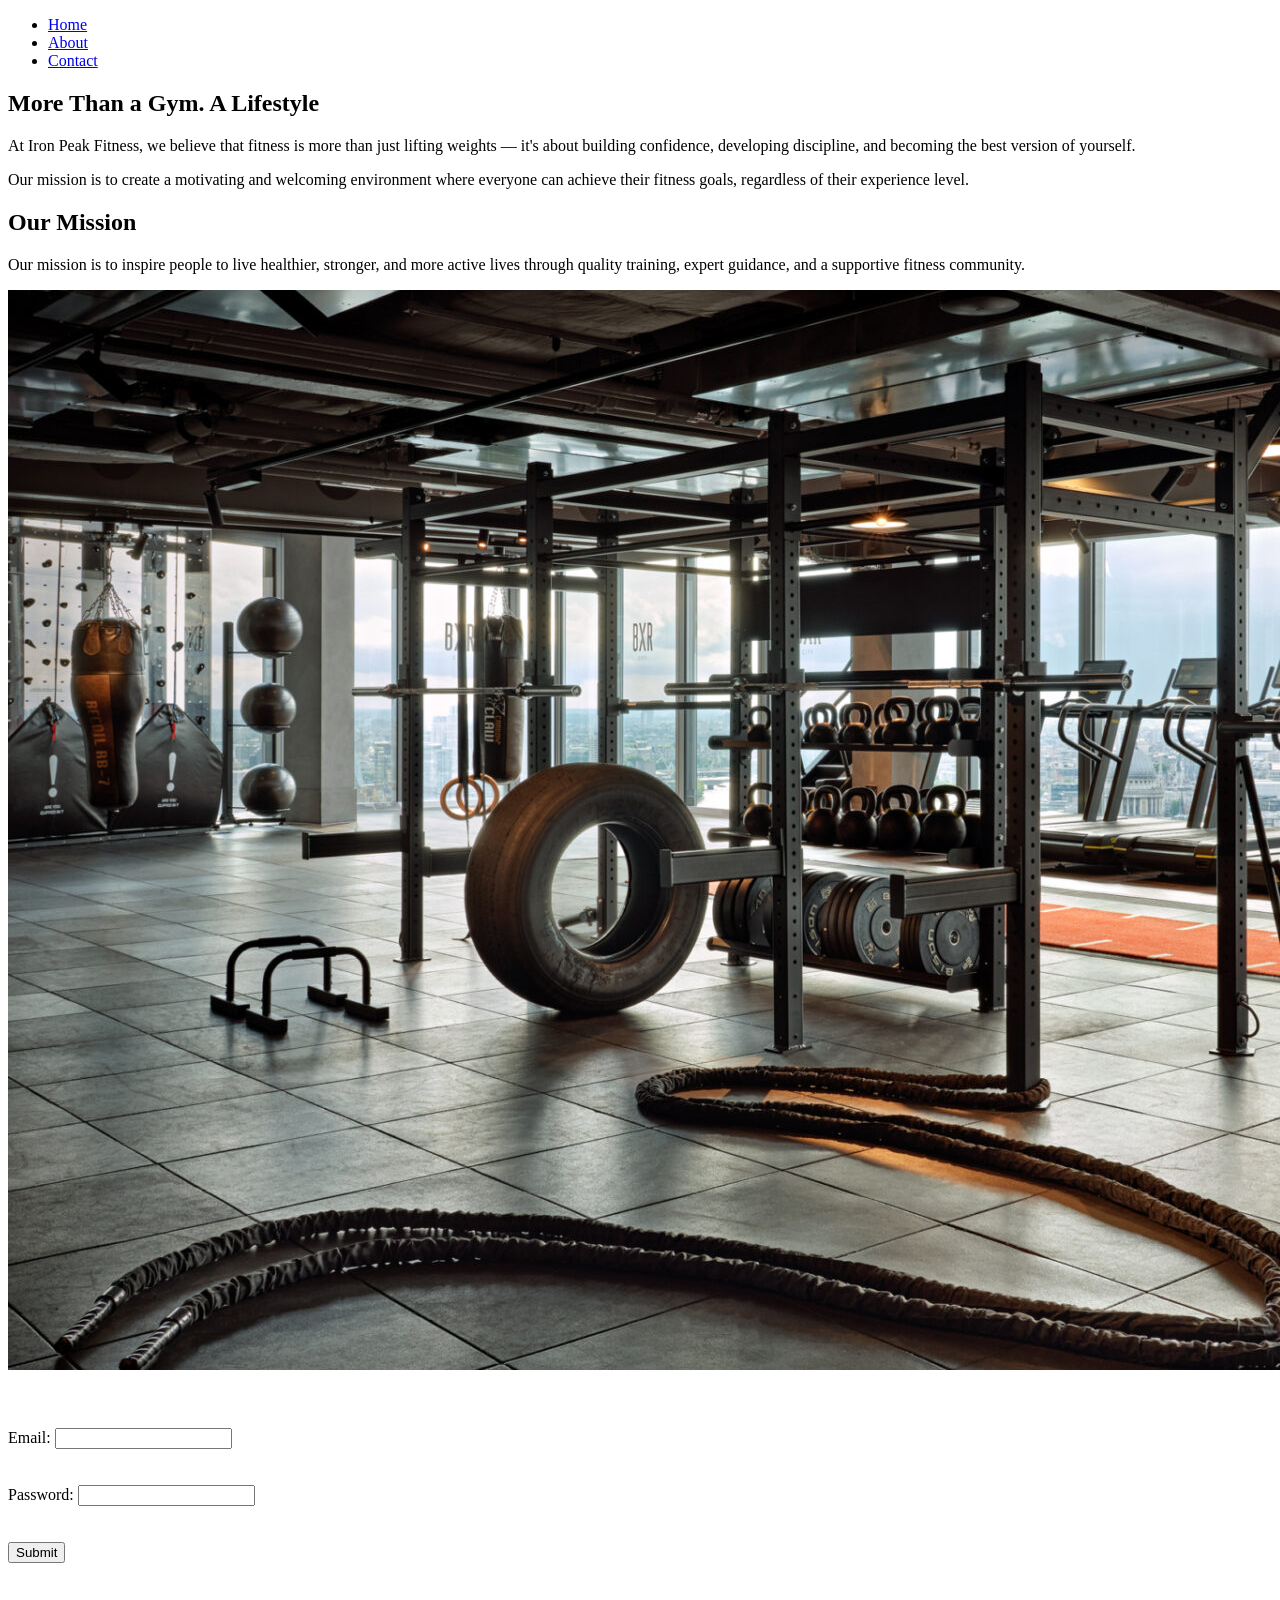
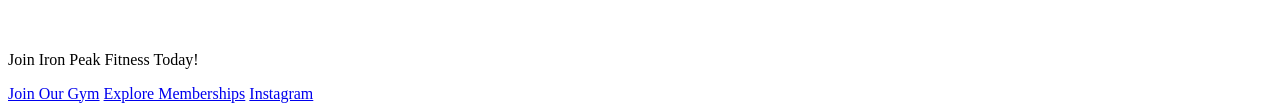
<file: part-2/index.html>
<!DOCTYPE html>
<html lang="en">
<head>
    <!-- 2.1 -->
    <meta charset="UTF-8">
    <meta name="viewport" content="width=device-width, initial-scale=1.0">
    <title>IRON PEAK FITNESS</title>
</head>
<body>
    <!--2.2-->
    <header>
        <nav>
            <ul>
                <li><a href="#">Home</a></li>
                <li><a href="#">About</a></li>
                <li><a href="#">Contact</a></li>
            </ul>
        </nav>
    </header>
    <main>

        <section>
            <h1>More Than a Gym. A Lifestyle</h1>

            <p>At Iron Peak Fitness, we believe that fitness is more than just lifting weights — it's about building confidence, developing discipline, and becoming the best version of yourself.</p>
            <p>Our mission is to create a motivating and welcoming environment where everyone can achieve their fitness goals, regardless of their experience level.</p>


        </section>

        <section>
            <h2>Our Mission</h2>

            <p>Our mission is to inspire people to live healthier, stronger, and more active lives through quality training, expert guidance, and a supportive fitness community.</p>

 

        </section>

        <!--2.3-->
        <img src="gym.jpg" alt="Gym photo">
        <br><br><br><br>        
        <form action="subscribe">
            <label for="email">Email:</label>
            <input type="email" name="email" id="email">
            <br><br><br>
            <label for="password">Password:</label>
            <input type="password" name="password" id="password">
            <br><br><br>
            <BUtton>Submit</BUtton>
        </form>
    </main>
    <br><br><br><br>
    <footer>
        <p>Join Iron Peak Fitness Today!</p>

        <a href="#">Join Our Gym</a> 
        <a href="#">Explore Memberships</a>
        <a href="#">Instagram</a>

    </footer>
</body>
</html>
</file>
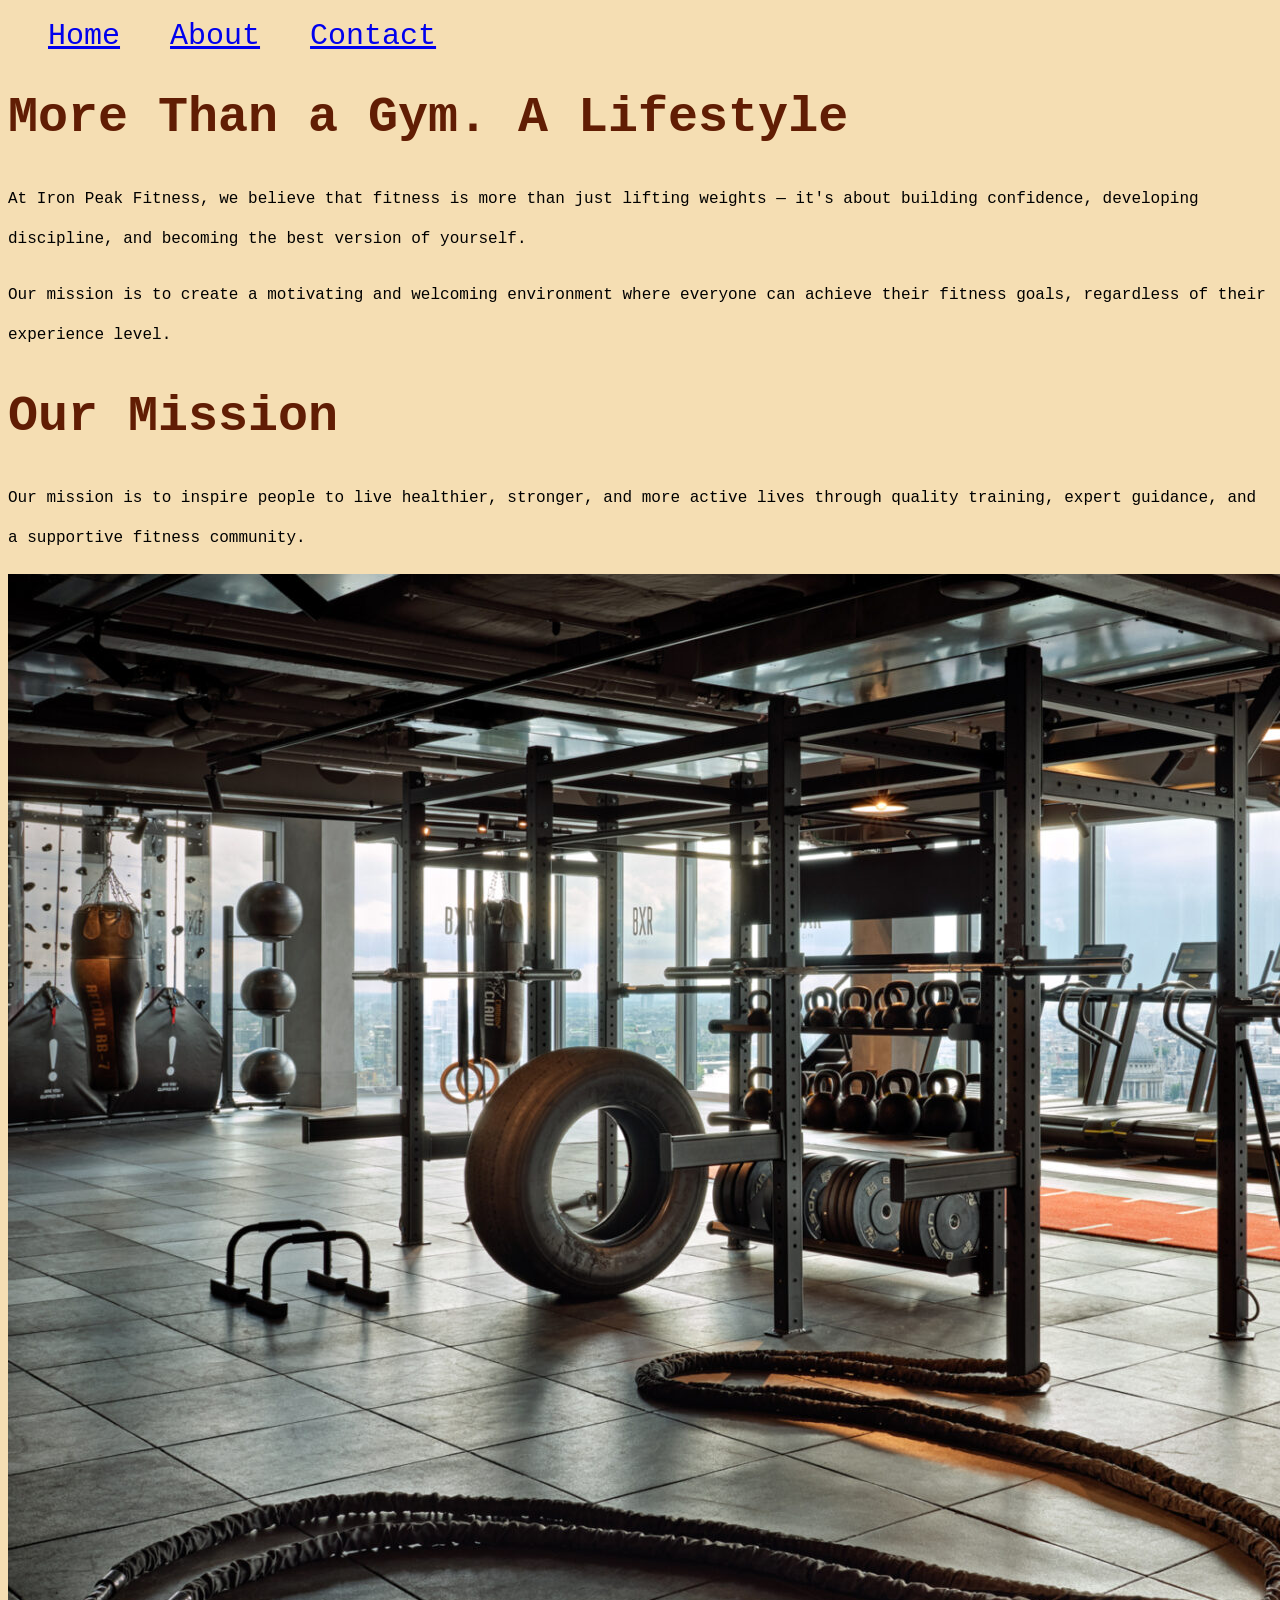
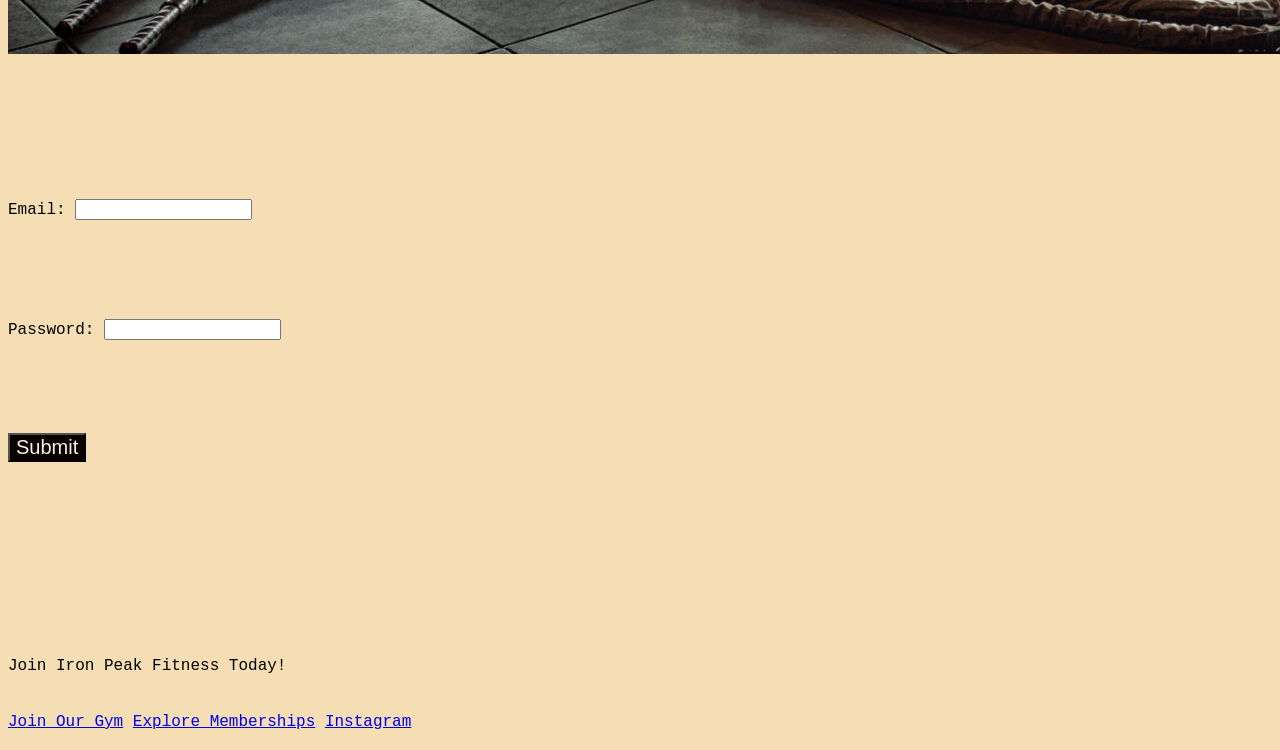
<file: part-3/index.html>
<!DOCTYPE html>
<html lang="en">
<head>

    <meta charset="UTF-8">
    <meta name="viewport" content="width=device-width, initial-scale=1.0">
    <title>IRON PEAK FITNESS</title>
    <link rel="stylesheet" href="styles.css">
</head>
<body>

    <header>
        <nav>
            <ul>
                <li><a href="#">Home</a></li>
                <li><a href="#">About</a></li>
                <li><a href="#">Contact</a></li>
            </ul>
        </nav>
    </header>
    <main>

        <section>
            <h1>More Than a Gym. A Lifestyle</h1>

            <p>At Iron Peak Fitness, we believe that fitness is more than just lifting weights — it's about building confidence, developing discipline, and becoming the best version of yourself.</p>
            <p>Our mission is to create a motivating and welcoming environment where everyone can achieve their fitness goals, regardless of their experience level.</p>


        </section>

        <section>
            <h1>Our Mission</h1>

            <p>Our mission is to inspire people to live healthier, stronger, and more active lives through quality training, expert guidance, and a supportive fitness community.</p>

 

        </section>


        <img src="gym.jpg" alt="Gym photo">
        <br><br><br><br>        
        <form action="subscribe">
            <label for="email">Email:</label>
            <input type="email" name="email" id="email">
            <br><br><br>
            <label for="password">Password:</label>
            <input type="password" name="password" id="password">
            <br><br><br>
            <BUtton>Submit</BUtton>
        </form>
    </main>
    <br><br><br><br>
    <footer>
        <p>Join Iron Peak Fitness Today!</p>

        <a href="#">Join Our Gym</a> 
        <a href="#">Explore Memberships</a>
        <a href="#">Instagram</a>

    </footer>
</body>
</html>
</file>
<file: part-3/styles.css>
:root {
  /* 3 Colors */
  --primary-color: #611d04;
  --secondary-color: #faf3f0;
  --bnt-color: #0a0300;


  /* 2 Spaces */
  --spacing-l: 50px;
  --spacing-m: 20px;
}



body{
    background-color: wheat;
    font-family: 'Courier New', Courier, monospace;
    line-height: 40px;
    box-sizing: border-box;
}

h1{
    color: var(--primary-color);
    font-size: var(--spacing-l);
}


h1{

    color: var(--primary-color);
    font-size: var(--spacing-l);
}


button{
    color: var(--secondary-color);
    background-color: var(--bnt-color);   

    font-size: var(--spacing-m);
}


nav ul{
    display: flex; 
    gap: 50px;
    text-decoration: none;
    
}
nav ul li {
    list-style: none;
    font-size: 30px;
}
</file>
